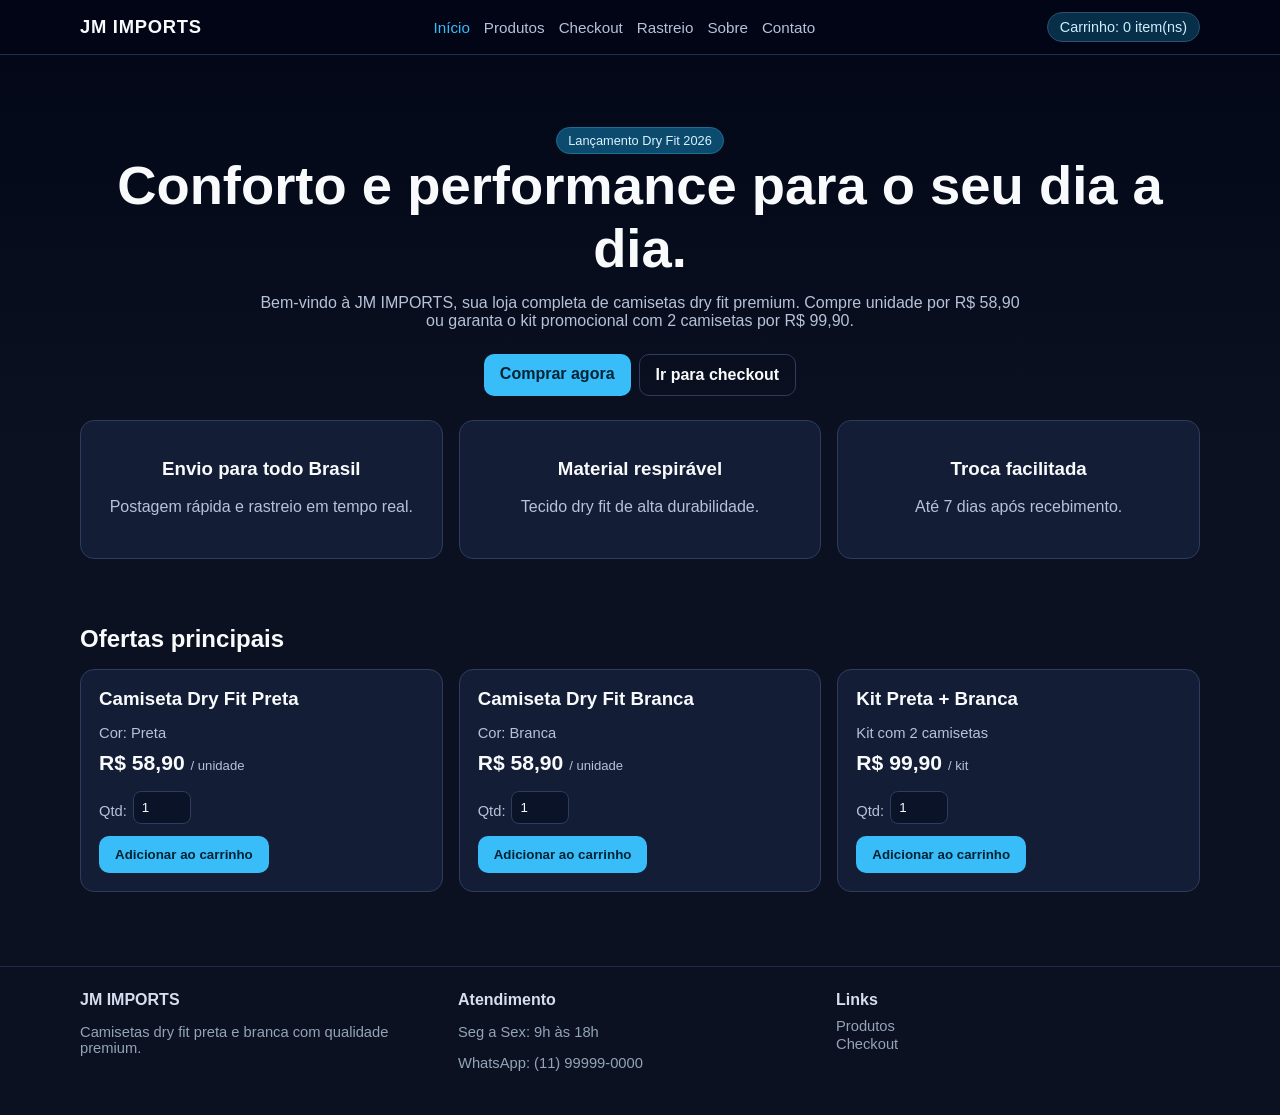
<file: index.html>
<!DOCTYPE html>
<html lang="pt-BR">
<head>
  <meta charset="UTF-8" />
  <meta name="viewport" content="width=device-width, initial-scale=1.0" />
  <title>JM IMPORTS | Camisetas Dry Fit</title>
  <link rel="stylesheet" href="styles.css" />
</head>
<body>
  <header class="site-header">
    <div class="container nav">
      <a class="brand" href="index.html">JM IMPORTS</a>
      <nav class="nav-links">
        <a class="active" href="index.html">Início</a>
        <a href="produtos.html">Produtos</a>
        <a href="checkout.html">Checkout</a>
        <a href="rastreio.html">Rastreio</a>
        <a href="sobre.html">Sobre</a>
        <a href="contato.html">Contato</a>
      </nav>
      <a class="cart-chip" href="checkout.html">Carrinho: <span data-cart-count>0 item(ns)</span></a>
    </div>
  </header>

  <main>
    <section class="hero container">
      <span class="badge">Lançamento Dry Fit 2026</span>
      <h1>Conforto e performance para o seu dia a dia.</h1>
      <p>Bem-vindo à JM IMPORTS, sua loja completa de camisetas dry fit premium. Compre unidade por R$ 58,90 ou garanta o kit promocional com 2 camisetas por R$ 99,90.</p>
      <div class="product-actions" style="justify-content:center;">
        <a class="btn btn-primary" href="produtos.html">Comprar agora</a>
        <a class="btn btn-outline" href="checkout.html">Ir para checkout</a>
      </div>

      <div class="hero-grid">
        <article class="card"><h3>Envio para todo Brasil</h3><p class="section-subtitle">Postagem rápida e rastreio em tempo real.</p></article>
        <article class="card"><h3>Material respirável</h3><p class="section-subtitle">Tecido dry fit de alta durabilidade.</p></article>
        <article class="card"><h3>Troca facilitada</h3><p class="section-subtitle">Até 7 dias após recebimento.</p></article>
      </div>
    </section>

    <section class="container section">
      <h2 class="section-title">Ofertas principais</h2>
      <div class="grid-products">
        <article class="card product-card" data-color="preta">
          <h3>Camiseta Dry Fit Preta</h3>
          <p class="product-color">Cor: Preta</p>
          <p class="price">R$ 58,90 <span>/ unidade</span></p>
          <div class="qty"><label>Qtd:</label><input data-qty type="number" min="1" value="1" /></div>
          <button class="btn btn-primary" data-add-product="preta">Adicionar ao carrinho</button>
        </article>
        <article class="card product-card" data-color="branca">
          <h3>Camiseta Dry Fit Branca</h3>
          <p class="product-color">Cor: Branca</p>
          <p class="price">R$ 58,90 <span>/ unidade</span></p>
          <div class="qty"><label>Qtd:</label><input data-qty type="number" min="1" value="1" /></div>
          <button class="btn btn-primary" data-add-product="branca">Adicionar ao carrinho</button>
        </article>
        <article class="card product-card" data-color="kit">
          <h3>Kit Preta + Branca</h3>
          <p class="product-color">Kit com 2 camisetas</p>
          <p class="price">R$ 99,90 <span>/ kit</span></p>
          <div class="qty"><label>Qtd:</label><input data-qty type="number" min="1" value="1" /></div>
          <button class="btn btn-primary" data-add-product="kit">Adicionar ao carrinho</button>
        </article>
      </div>
    </section>
  </main>

  <footer class="site-footer">
    <div class="container footer-grid">
      <div><h4>JM IMPORTS</h4><p>Camisetas dry fit preta e branca com qualidade premium.</p></div>
      <div><h4>Atendimento</h4><p>Seg a Sex: 9h às 18h</p><p>WhatsApp: (11) 99999-0000</p></div>
      <div><h4>Links</h4><a href="produtos.html">Produtos</a><br /><a href="checkout.html">Checkout</a></div>
    </div>
  </footer>

  <script src="script.js"></script>
</body>
</html>
</file>
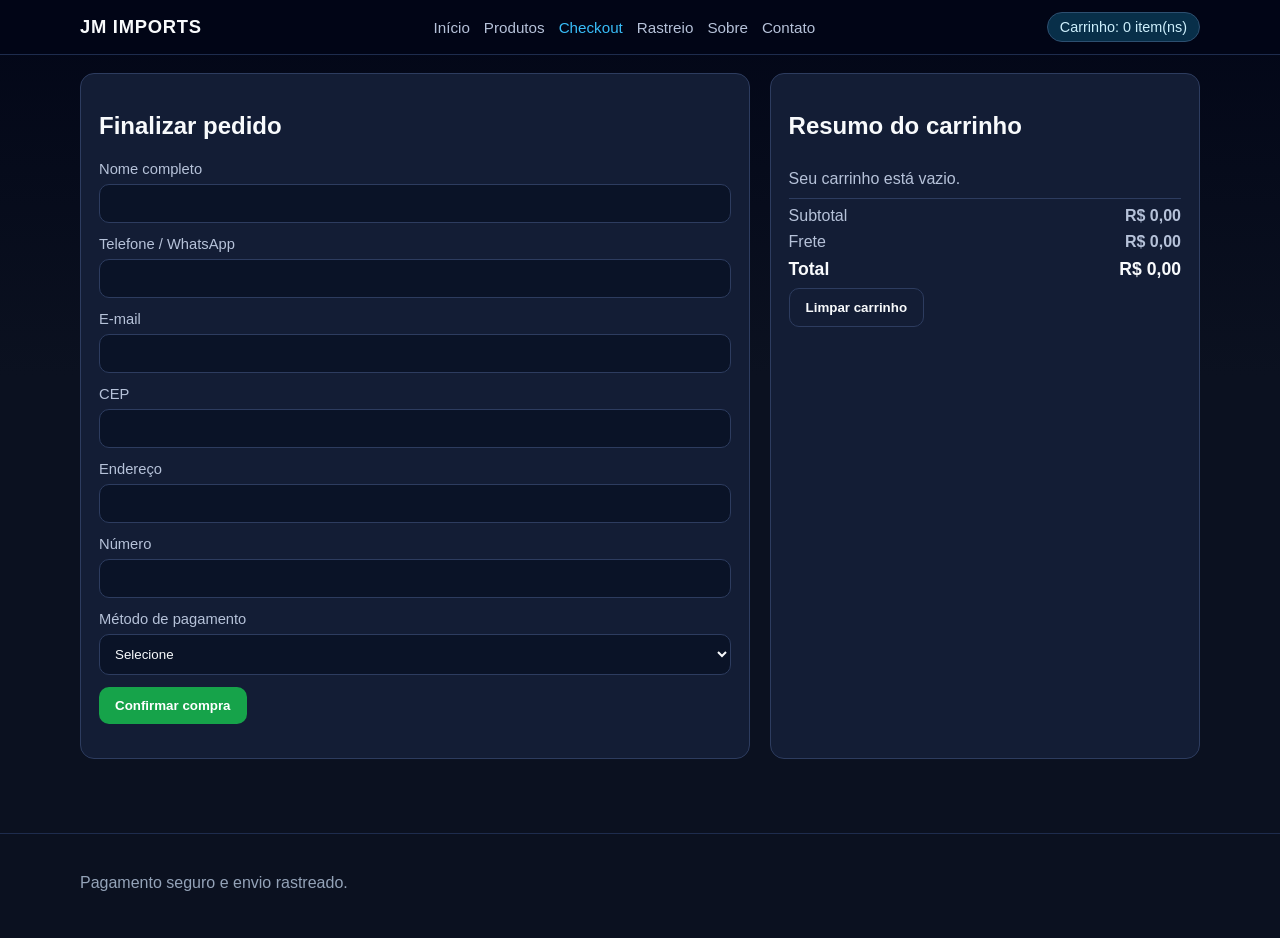
<file: checkout.html>
<!DOCTYPE html>
<html lang="pt-BR">
<head>
  <meta charset="UTF-8" />
  <meta name="viewport" content="width=device-width, initial-scale=1.0" />
  <title>Checkout | JM IMPORTS</title>
  <link rel="stylesheet" href="styles.css" />
</head>
<body>
  <header class="site-header">
    <div class="container nav">
      <a class="brand" href="index.html">JM IMPORTS</a>
      <nav class="nav-links">
        <a href="index.html">Início</a>
        <a href="produtos.html">Produtos</a>
        <a class="active" href="checkout.html">Checkout</a>
        <a href="rastreio.html">Rastreio</a>
        <a href="sobre.html">Sobre</a>
        <a href="contato.html">Contato</a>
      </nav>
      <a class="cart-chip" href="checkout.html">Carrinho: <span data-cart-count>0 item(ns)</span></a>
    </div>
  </header>

  <main class="container section layout-2">
    <section class="card">
      <h2>Finalizar pedido</h2>
      <form data-checkout-form>
        <label>Nome completo<input required type="text" /></label>
        <label>Telefone / WhatsApp<input required type="tel" /></label>
        <label>E-mail<input required type="email" /></label>
        <label>CEP<input required type="text" /></label>
        <label>Endereço<input required type="text" /></label>
        <label>Número<input required type="text" /></label>
        <label>Método de pagamento
          <select required>
            <option value="">Selecione</option>
            <option>PIX</option>
            <option>Cartão de crédito</option>
            <option>Boleto</option>
          </select>
        </label>
        <button class="btn btn-success" type="submit">Confirmar compra</button>
      </form>
      <p data-checkout-feedback></p>
    </section>

    <aside class="card">
      <h2>Resumo do carrinho</h2>
      <ul class="cart-list" data-cart-list></ul>
      <p class="summary-line"><span>Subtotal</span><strong data-subtotal>R$ 0,00</strong></p>
      <p class="summary-line"><span>Frete</span><strong data-shipping>R$ 0,00</strong></p>
      <p class="summary-line total"><span>Total</span><strong data-total>R$ 0,00</strong></p>
      <button class="btn btn-outline" data-clear-cart>Limpar carrinho</button>
    </aside>
  </main>

  <footer class="site-footer"><div class="container"><p>Pagamento seguro e envio rastreado.</p></div></footer>
  <script src="script.js"></script>
</body>
</html>
</file>
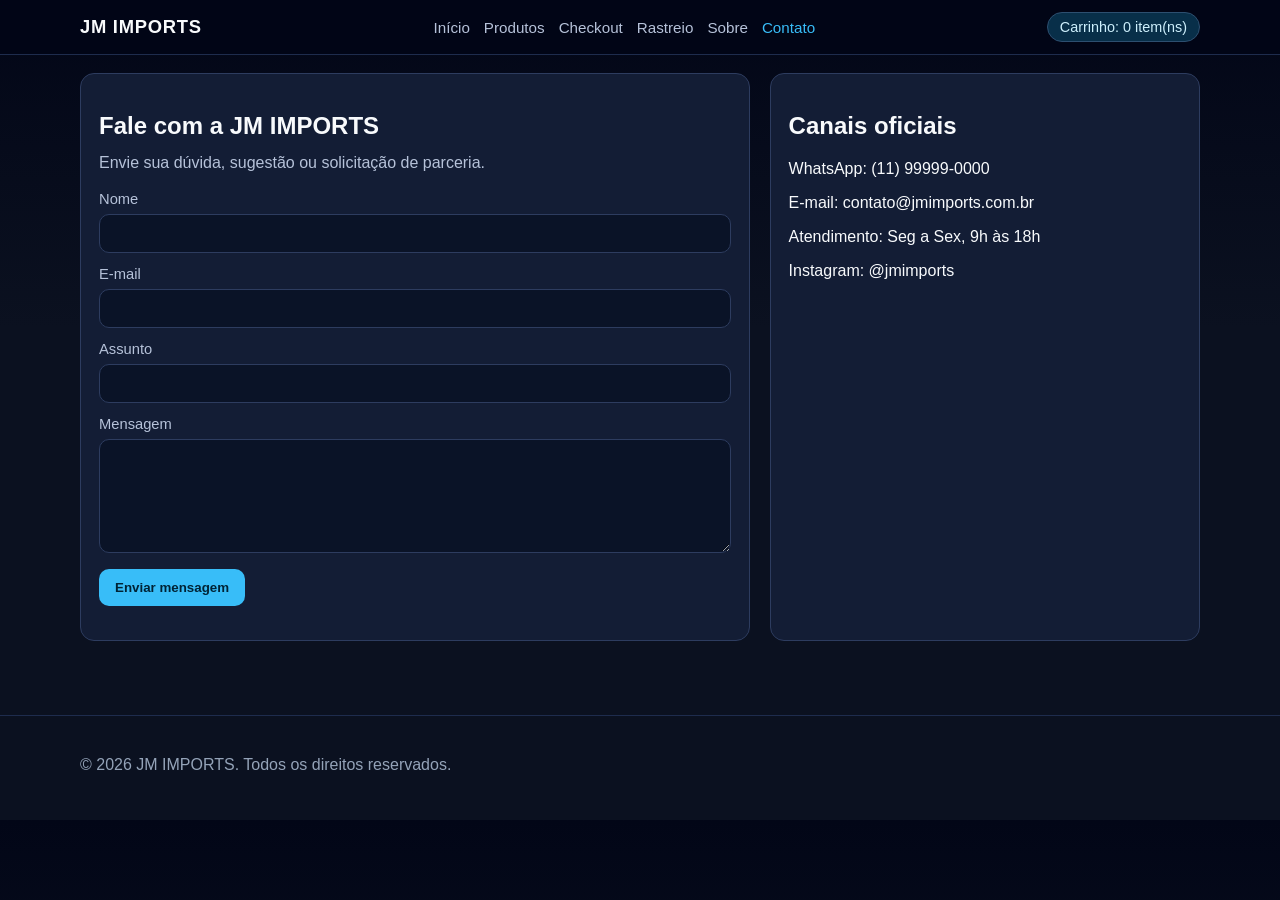
<file: contato.html>
<!DOCTYPE html>
<html lang="pt-BR">
<head>
  <meta charset="UTF-8" />
  <meta name="viewport" content="width=device-width, initial-scale=1.0" />
  <title>Contato | JM IMPORTS</title>
  <link rel="stylesheet" href="styles.css" />
</head>
<body>
  <header class="site-header">
    <div class="container nav">
      <a class="brand" href="index.html">JM IMPORTS</a>
      <nav class="nav-links">
        <a href="index.html">Início</a>
        <a href="produtos.html">Produtos</a>
        <a href="checkout.html">Checkout</a>
        <a href="rastreio.html">Rastreio</a>
        <a href="sobre.html">Sobre</a>
        <a class="active" href="contato.html">Contato</a>
      </nav>
      <a class="cart-chip" href="checkout.html">Carrinho: <span data-cart-count>0 item(ns)</span></a>
    </div>
  </header>

  <main class="container section layout-2">
    <section class="card">
      <h1>Fale com a JM IMPORTS</h1>
      <p class="section-subtitle">Envie sua dúvida, sugestão ou solicitação de parceria.</p>
      <form data-contact-form>
        <label>Nome<input required type="text" /></label>
        <label>E-mail<input required type="email" /></label>
        <label>Assunto<input required type="text" /></label>
        <label>Mensagem<textarea required rows="6"></textarea></label>
        <button class="btn btn-primary" type="submit">Enviar mensagem</button>
      </form>
      <p data-contact-feedback></p>
    </section>

    <aside class="card">
      <h2>Canais oficiais</h2>
      <p>WhatsApp: (11) 99999-0000</p>
      <p>E-mail: contato@jmimports.com.br</p>
      <p>Atendimento: Seg a Sex, 9h às 18h</p>
      <p>Instagram: @jmimports</p>
    </aside>
  </main>

  <footer class="site-footer"><div class="container"><p>© 2026 JM IMPORTS. Todos os direitos reservados.</p></div></footer>
  <script src="script.js"></script>
</body>
</html>
</file>
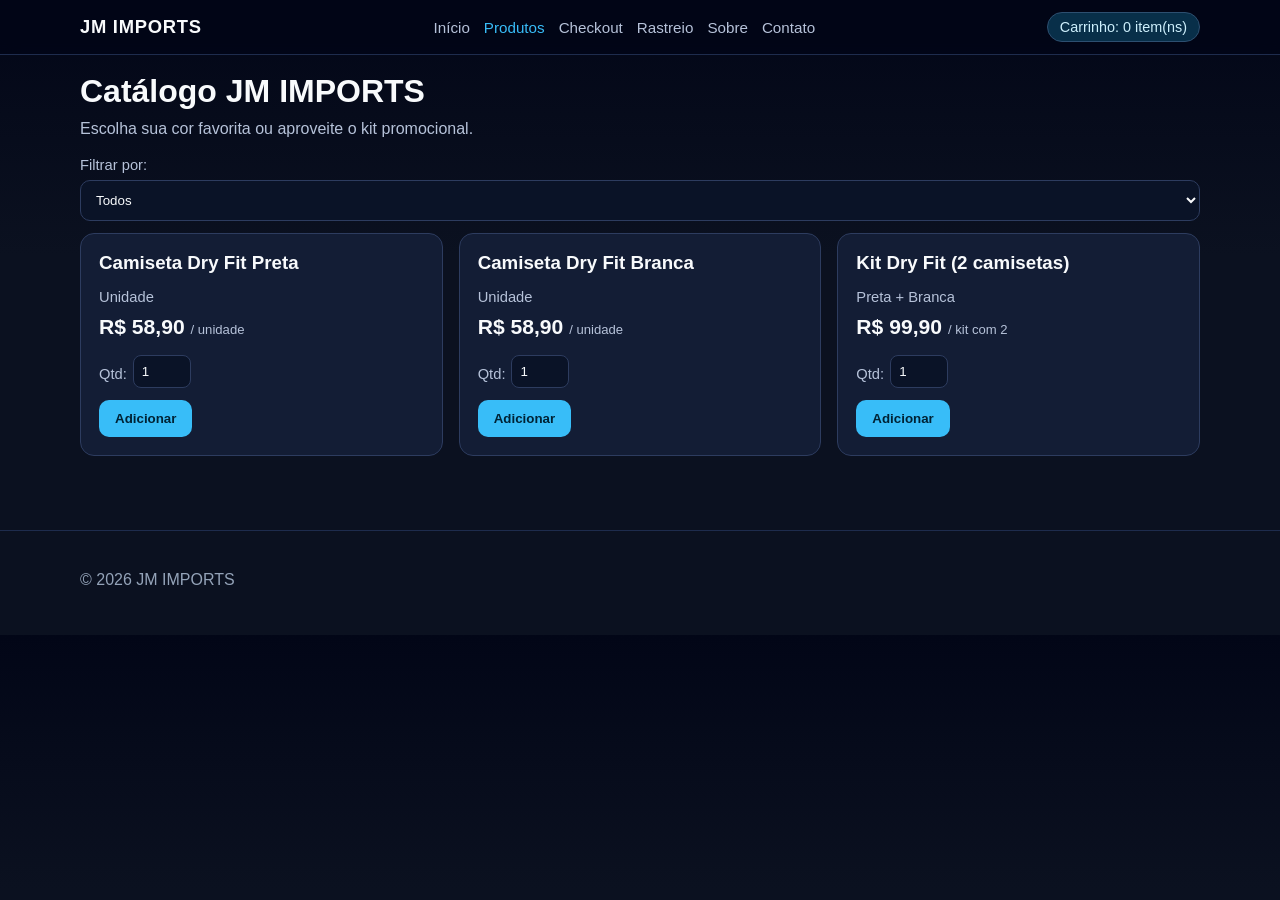
<file: produtos.html>
<!DOCTYPE html>
<html lang="pt-BR">
<head>
  <meta charset="UTF-8" />
  <meta name="viewport" content="width=device-width, initial-scale=1.0" />
  <title>Produtos | JM IMPORTS</title>
  <link rel="stylesheet" href="styles.css" />
</head>
<body>
  <header class="site-header">
    <div class="container nav">
      <a class="brand" href="index.html">JM IMPORTS</a>
      <nav class="nav-links">
        <a href="index.html">Início</a>
        <a class="active" href="produtos.html">Produtos</a>
        <a href="checkout.html">Checkout</a>
        <a href="rastreio.html">Rastreio</a>
        <a href="sobre.html">Sobre</a>
        <a href="contato.html">Contato</a>
      </nav>
      <a class="cart-chip" href="checkout.html">Carrinho: <span data-cart-count>0 item(ns)</span></a>
    </div>
  </header>

  <main class="container section">
    <h1 class="section-title">Catálogo JM IMPORTS</h1>
    <p class="section-subtitle">Escolha sua cor favorita ou aproveite o kit promocional.</p>

    <label for="filtro">Filtrar por:</label>
    <select id="filtro" data-filter-color>
      <option value="todos">Todos</option>
      <option value="preta">Somente preta</option>
      <option value="branca">Somente branca</option>
      <option value="kit">Somente kit</option>
    </select>

    <div class="grid-products">
      <article class="card product-card" data-color="preta">
        <h3>Camiseta Dry Fit Preta</h3>
        <p class="product-color">Unidade</p>
        <p class="price">R$ 58,90 <span>/ unidade</span></p>
        <div class="qty"><label>Qtd:</label><input data-qty type="number" min="1" value="1" /></div>
        <div class="product-actions"><button class="btn btn-primary" data-add-product="preta">Adicionar</button></div>
      </article>
      <article class="card product-card" data-color="branca">
        <h3>Camiseta Dry Fit Branca</h3>
        <p class="product-color">Unidade</p>
        <p class="price">R$ 58,90 <span>/ unidade</span></p>
        <div class="qty"><label>Qtd:</label><input data-qty type="number" min="1" value="1" /></div>
        <div class="product-actions"><button class="btn btn-primary" data-add-product="branca">Adicionar</button></div>
      </article>
      <article class="card product-card" data-color="kit">
        <h3>Kit Dry Fit (2 camisetas)</h3>
        <p class="product-color">Preta + Branca</p>
        <p class="price">R$ 99,90 <span>/ kit com 2</span></p>
        <div class="qty"><label>Qtd:</label><input data-qty type="number" min="1" value="1" /></div>
        <div class="product-actions"><button class="btn btn-primary" data-add-product="kit">Adicionar</button></div>
      </article>
    </div>
  </main>

  <footer class="site-footer"><div class="container"><p>© 2026 JM IMPORTS</p></div></footer>
  <script src="script.js"></script>
</body>
</html>
</file>
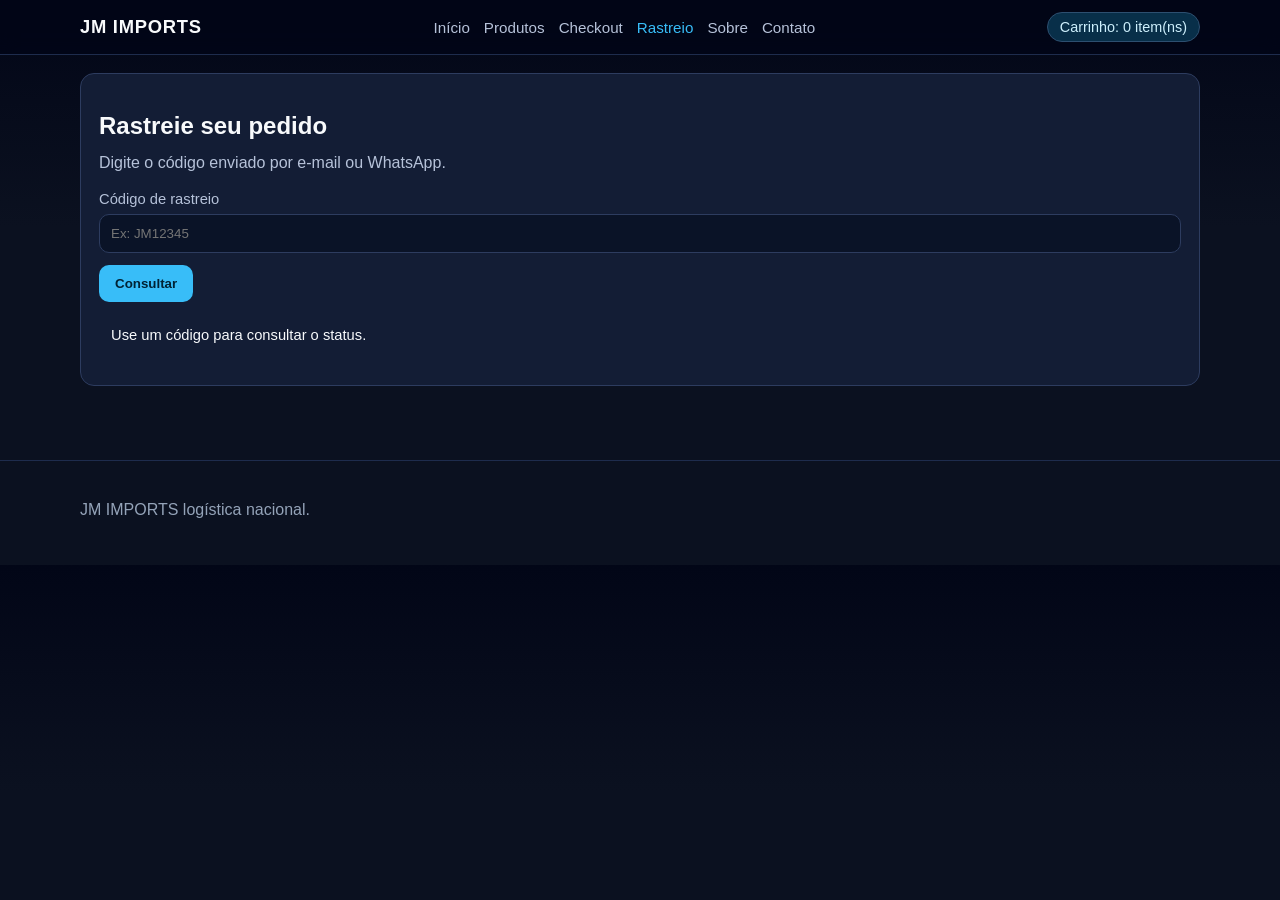
<file: rastreio.html>
<!DOCTYPE html>
<html lang="pt-BR">
<head>
  <meta charset="UTF-8" />
  <meta name="viewport" content="width=device-width, initial-scale=1.0" />
  <title>Rastreio | JM IMPORTS</title>
  <link rel="stylesheet" href="styles.css" />
</head>
<body>
  <header class="site-header">
    <div class="container nav">
      <a class="brand" href="index.html">JM IMPORTS</a>
      <nav class="nav-links">
        <a href="index.html">Início</a>
        <a href="produtos.html">Produtos</a>
        <a href="checkout.html">Checkout</a>
        <a class="active" href="rastreio.html">Rastreio</a>
        <a href="sobre.html">Sobre</a>
        <a href="contato.html">Contato</a>
      </nav>
      <a class="cart-chip" href="checkout.html">Carrinho: <span data-cart-count>0 item(ns)</span></a>
    </div>
  </header>

  <main class="container section">
    <section class="card">
      <h1>Rastreie seu pedido</h1>
      <p class="section-subtitle">Digite o código enviado por e-mail ou WhatsApp.</p>
      <form data-track-form>
        <label>Código de rastreio<input placeholder="Ex: JM12345" /></label>
        <button type="submit" class="btn btn-primary">Consultar</button>
      </form>
      <p class="alert" data-track-result>Use um código para consultar o status.</p>
    </section>
  </main>

  <footer class="site-footer"><div class="container"><p>JM IMPORTS logística nacional.</p></div></footer>
  <script src="script.js"></script>
</body>
</html>
</file>
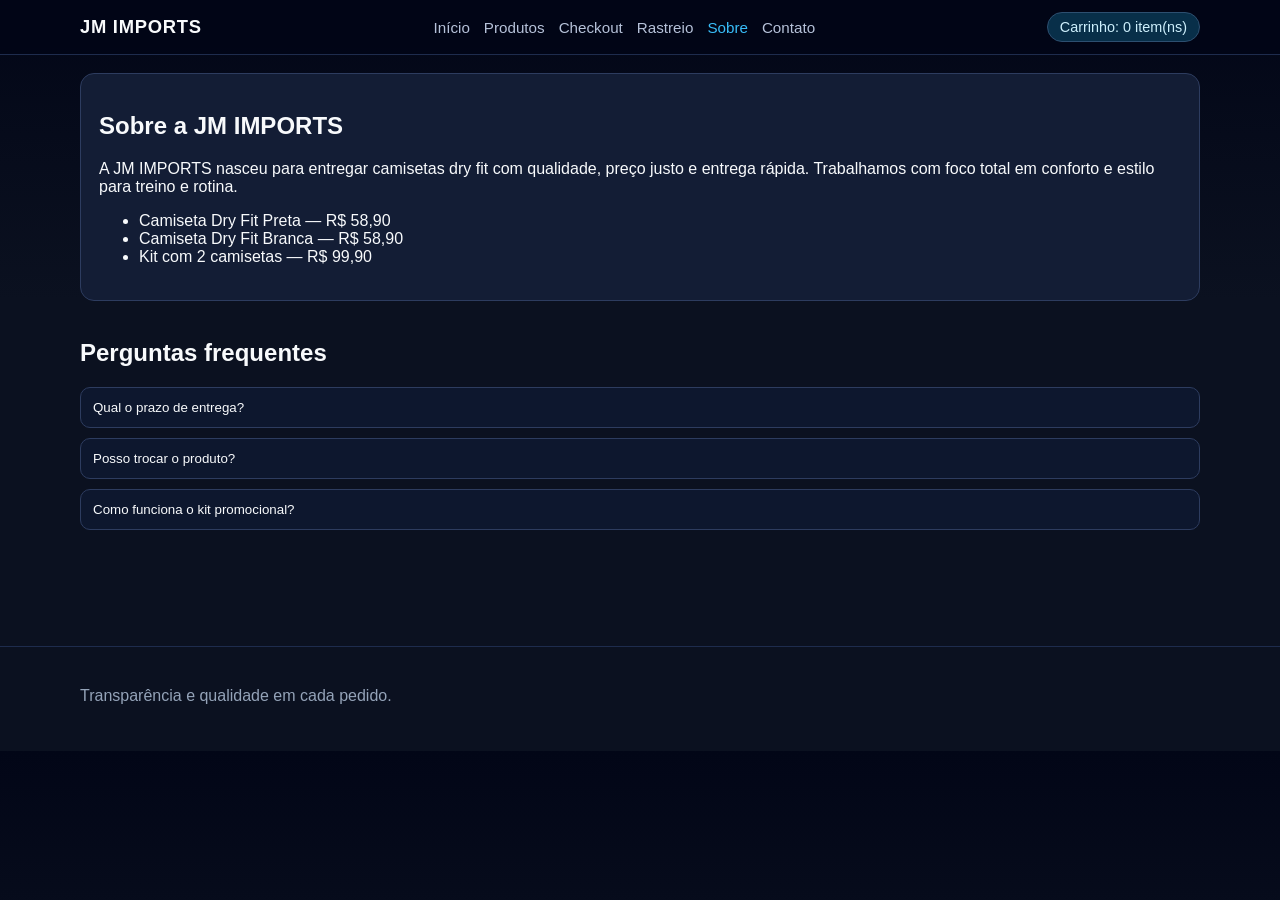
<file: sobre.html>
<!DOCTYPE html>
<html lang="pt-BR">
<head>
  <meta charset="UTF-8" />
  <meta name="viewport" content="width=device-width, initial-scale=1.0" />
  <title>Sobre | JM IMPORTS</title>
  <link rel="stylesheet" href="styles.css" />
</head>
<body>
  <header class="site-header">
    <div class="container nav">
      <a class="brand" href="index.html">JM IMPORTS</a>
      <nav class="nav-links">
        <a href="index.html">Início</a>
        <a href="produtos.html">Produtos</a>
        <a href="checkout.html">Checkout</a>
        <a href="rastreio.html">Rastreio</a>
        <a class="active" href="sobre.html">Sobre</a>
        <a href="contato.html">Contato</a>
      </nav>
      <a class="cart-chip" href="checkout.html">Carrinho: <span data-cart-count>0 item(ns)</span></a>
    </div>
  </header>

  <main class="container section">
    <section class="card">
      <h1>Sobre a JM IMPORTS</h1>
      <p>A JM IMPORTS nasceu para entregar camisetas dry fit com qualidade, preço justo e entrega rápida. Trabalhamos com foco total em conforto e estilo para treino e rotina.</p>
      <ul>
        <li>Camiseta Dry Fit Preta — R$ 58,90</li>
        <li>Camiseta Dry Fit Branca — R$ 58,90</li>
        <li>Kit com 2 camisetas — R$ 99,90</li>
      </ul>
    </section>

    <section class="section">
      <h2>Perguntas frequentes</h2>
      <div class="faq-item">
        <button class="faq-btn">Qual o prazo de entrega?</button>
        <div class="faq-content">De 3 a 10 dias úteis, variando conforme região.</div>
      </div>
      <div class="faq-item">
        <button class="faq-btn">Posso trocar o produto?</button>
        <div class="faq-content">Sim, em até 7 dias corridos após o recebimento.</div>
      </div>
      <div class="faq-item">
        <button class="faq-btn">Como funciona o kit promocional?</button>
        <div class="faq-content">O kit inclui 1 camiseta preta + 1 branca por R$ 99,90.</div>
      </div>
    </section>
  </main>

  <footer class="site-footer"><div class="container"><p>Transparência e qualidade em cada pedido.</p></div></footer>
  <script src="script.js"></script>
</body>
</html>
</file>
<file: styles.css>
:root {
  --bg: #0b1120;
  --panel: #131d35;
  --text: #f8fafc;
  --muted: #b6c2d9;
  --line: #2d3c5f;
  --primary: #38bdf8;
  --primary-dark: #0284c7;
  --success: #16a34a;
  --warning: #f59e0b;
}

* { box-sizing: border-box; }
html, body { margin: 0; padding: 0; }
body {
  font-family: Inter, Arial, Helvetica, sans-serif;
  background: linear-gradient(180deg, #020617, #0b1120 40%);
  color: var(--text);
}

a { color: inherit; text-decoration: none; }
img { max-width: 100%; display: block; }

.container { width: min(1120px, 92%); margin: 0 auto; }

.site-header {
  position: sticky;
  top: 0;
  z-index: 100;
  backdrop-filter: blur(8px);
  background: #020617cc;
  border-bottom: 1px solid #1e2c4d;
}

.nav { display: flex; align-items: center; justify-content: space-between; padding: 12px 0; gap: 16px; }
.brand { font-size: 1.15rem; font-weight: 800; letter-spacing: .04em; }
.nav-links { display: flex; align-items: center; gap: 14px; flex-wrap: wrap; }
.nav-links a { color: var(--muted); font-size: .95rem; }
.nav-links a:hover, .nav-links a.active { color: var(--primary); }
.cart-chip {
  border: 1px solid #2d4f70;
  background: #082f49;
  color: #cdeffc;
  border-radius: 999px;
  padding: 6px 12px;
  font-size: .9rem;
}

.hero { padding: 72px 0 48px; text-align: center; }
.hero h1 { margin: 0; font-size: clamp(2rem, 5vw, 3.4rem); }
.hero p { color: var(--muted); max-width: 760px; margin: 14px auto 24px; }
.hero-grid {
  margin-top: 24px;
  display: grid;
  grid-template-columns: repeat(auto-fit, minmax(220px, 1fr));
  gap: 16px;
}

.badge {
  display: inline-block;
  background: #0c4a6e;
  border: 1px solid #1c6f97;
  color: #d8f4ff;
  font-size: .8rem;
  border-radius: 999px;
  padding: 5px 11px;
}

.card {
  background: var(--panel);
  border: 1px solid var(--line);
  border-radius: 14px;
  padding: 18px;
}

.btn {
  border: none;
  border-radius: 10px;
  cursor: pointer;
  font-weight: 700;
  padding: 11px 16px;
}
.btn-primary { background: var(--primary); color: #002335; }
.btn-primary:hover { background: var(--primary-dark); color: white; }
.btn-outline { background: transparent; color: var(--text); border: 1px solid var(--line); }
.btn-outline:hover { border-color: var(--primary); color: var(--primary); }
.btn-success { background: var(--success); color: white; }

.section { padding: 18px 0 42px; }
.section-title { margin: 0 0 16px; }
.section-subtitle { color: var(--muted); margin-top: -6px; margin-bottom: 18px; }

.grid-products {
  display: grid;
  grid-template-columns: repeat(auto-fit, minmax(250px, 1fr));
  gap: 16px;
}

.product-card h3 { margin: 0 0 8px; }
.product-color { color: var(--muted); font-size: .92rem; margin-bottom: 6px; }
.price { font-size: 1.32rem; font-weight: 800; margin: 10px 0; }
.price span { font-size: .82rem; color: var(--muted); font-weight: 500; }

.product-actions { display: flex; gap: 8px; flex-wrap: wrap; }
.qty { display: flex; align-items: center; gap: 6px; }
.qty input {
  width: 58px;
  padding: 8px;
  border-radius: 8px;
  border: 1px solid var(--line);
  background: #0a1327;
  color: var(--text);
}

.layout-2 {
  display: grid;
  grid-template-columns: 1.4fr .9fr;
  gap: 20px;
}

.cart-list { list-style: none; margin: 0; padding: 0; }
.cart-list li {
  display: flex;
  justify-content: space-between;
  gap: 12px;
  border-bottom: 1px solid var(--line);
  padding: 10px 0;
  color: var(--muted);
}
.cart-list li strong { color: var(--text); }
.summary-line { display: flex; justify-content: space-between; margin: 8px 0; color: var(--muted); }
.summary-line.total { font-size: 1.1rem; color: var(--text); font-weight: 800; }

input, textarea, select {
  width: 100%;
  margin-top: 6px;
  margin-bottom: 12px;
  padding: 11px;
  border-radius: 10px;
  border: 1px solid var(--line);
  background: #0a1327;
  color: var(--text);
}
label { font-size: .92rem; color: var(--muted); }

.faq-item + .faq-item { margin-top: 10px; }
.faq-btn {
  width: 100%;
  text-align: left;
  background: #0d172e;
  color: var(--text);
  border: 1px solid var(--line);
  border-radius: 10px;
  padding: 12px;
  cursor: pointer;
}
.faq-content {
  display: none;
  border: 1px solid var(--line);
  border-top: none;
  border-radius: 0 0 10px 10px;
  padding: 10px 12px;
  color: var(--muted);
  background: #091226;
}
.faq-item.open .faq-content { display: block; }

.alert {
  padding: 10px 12px;
  border-radius: 10px;
  font-size: .92rem;
}
.alert.success { background: #052e16; border: 1px solid #166534; color: #bbf7d0; }
.alert.warn { background: #3f2305; border: 1px solid #92400e; color: #fde68a; }

.site-footer {
  margin-top: 32px;
  border-top: 1px solid #1e2c4d;
  color: #94a3b8;
  padding: 24px 0 30px;
}
.footer-grid {
  display: grid;
  grid-template-columns: repeat(auto-fit, minmax(180px, 1fr));
  gap: 14px;
}
.footer-grid h4 { margin: 0 0 8px; color: #d4deef; }
.footer-grid p, .footer-grid a { font-size: .92rem; color: #94a3b8; }

@media (max-width: 880px) {
  .layout-2 { grid-template-columns: 1fr; }
  .nav { flex-direction: column; align-items: flex-start; }
}
</file>
